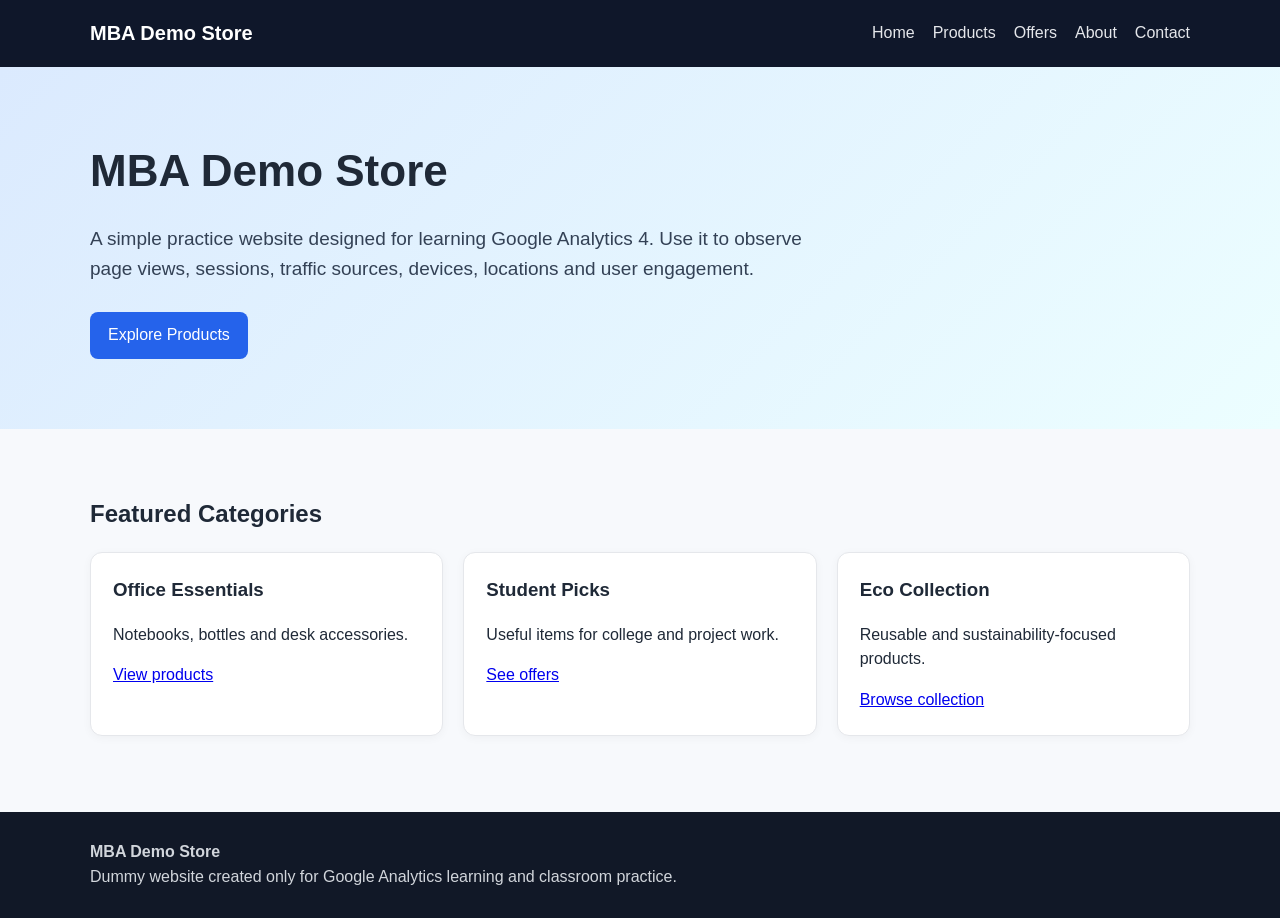
<file: index.html>
<!DOCTYPE html>
<html lang="en">
<head>
     <!-- Google Tag Manager -->
<script>(function(w,d,s,l,i){w[l]=w[l]||[];w[l].push({'gtm.start':
new Date().getTime(),event:'gtm.js'});var f=d.getElementsByTagName(s)[0],
j=d.createElement(s),dl=l!='dataLayer'?'&l='+l:'';j.async=true;j.src=
'https://www.googletagmanager.com/gtm.js?id='+i+dl;f.parentNode.insertBefore(j,f);
})(window,document,'script','dataLayer','GTM-KLMFSGR7');</script>
<!-- End Google Tag Manager -->
<meta charset="UTF-8">
<meta name="viewport" content="width=device-width, initial-scale=1.0">
<title>Home | MBA Demo Store</title>
<link rel="stylesheet" href="style.css">

</head>
<body>
     <!-- Google Tag Manager (noscript) -->
<noscript><iframe src="https://www.googletagmanager.com/ns.html?id=GTM-KLMFSGR7"
height="0" width="0" style="display:none;visibility:hidden"></iframe></noscript>
<!-- End Google Tag Manager (noscript) -->

<header>
  <div class="container">
    <nav>
      <div class="brand">MBA Demo Store</div>
      <a href="index.html">Home</a>
      <a href="products.html">Products</a>
      <a href="offers.html">Offers</a>
      <a href="about.html">About</a>
      <a href="contact.html">Contact</a>
    </nav>
  </div>
</header>


<div class="hero">
  <div class="container">
    <h1>MBA Demo Store</h1>
    <p>A simple practice website designed for learning Google Analytics 4. Use it to observe page views, sessions, traffic sources, devices, locations and user engagement.</p>
    <a class="btn" href="products.html">Explore Products</a>
  </div>
</div>
<section>
  <div class="container">
    <h2>Featured Categories</h2>
    <div class="grid">
      <div class="card"><h3>Office Essentials</h3><p>Notebooks, bottles and desk accessories.</p><a href="products.html">View products</a></div>
      <div class="card"><h3>Student Picks</h3><p>Useful items for college and project work.</p><a href="offers.html">See offers</a></div>
      <div class="card"><h3>Eco Collection</h3><p>Reusable and sustainability-focused products.</p><a href="products.html">Browse collection</a></div>
    </div>
  </div>
</section>


<footer>
  <div class="container">
    <strong>MBA Demo Store</strong><br>
    Dummy website created only for Google Analytics learning and classroom practice.
  </div>
</footer>

</body>
</html>
</file>
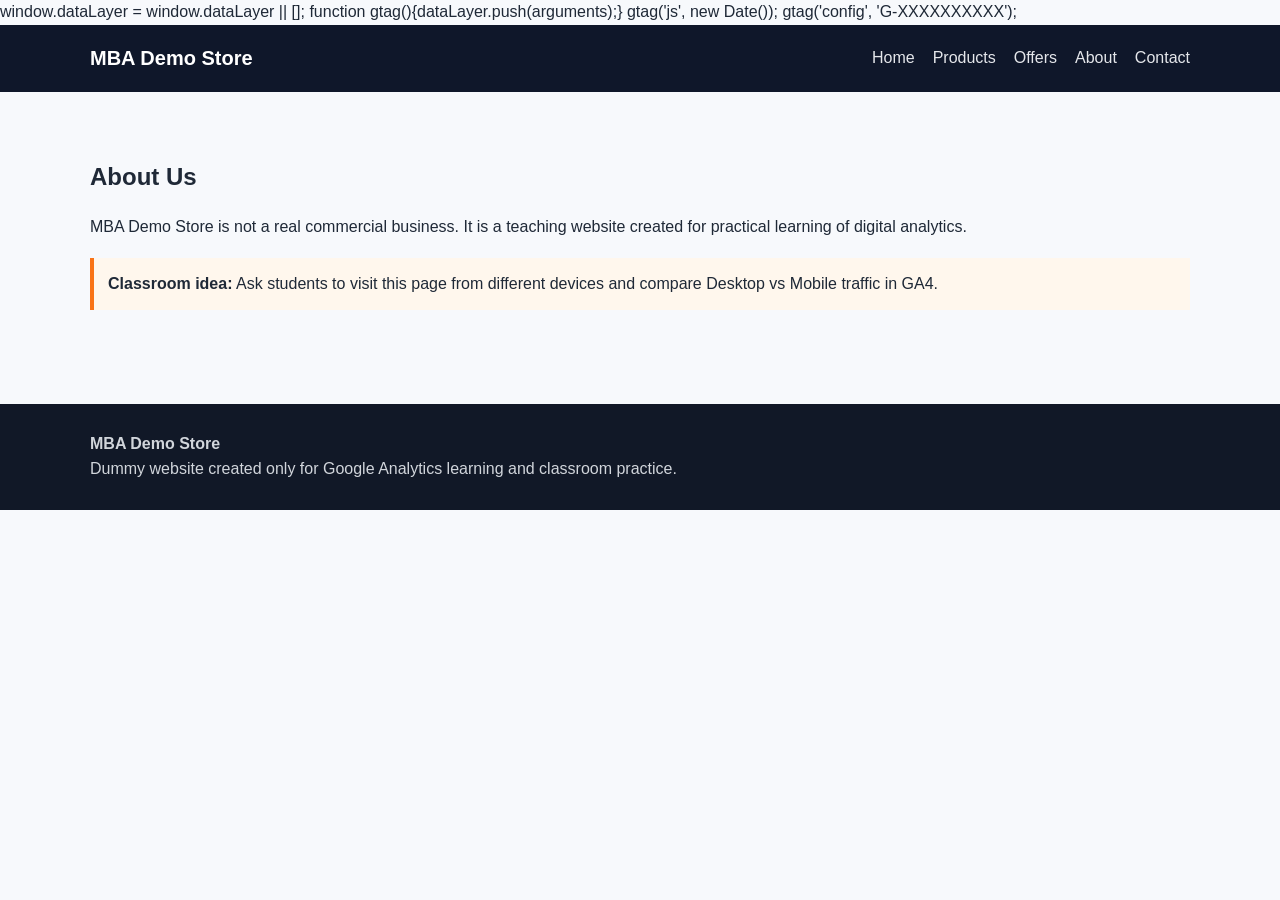
<file: about.html>
<!DOCTYPE html>
<html lang="en">
<head>
     <!-- Google Tag Manager -->
<script>(function(w,d,s,l,i){w[l]=w[l]||[];w[l].push({'gtm.start':
new Date().getTime(),event:'gtm.js'});var f=d.getElementsByTagName(s)[0],
j=d.createElement(s),dl=l!='dataLayer'?'&l='+l:'';j.async=true;j.src=
'https://www.googletagmanager.com/gtm.js?id='+i+dl;f.parentNode.insertBefore(j,f);
})(window,document,'script','dataLayer','GTM-KLMFSGR7');</script>
<!-- End Google Tag Manager -->
<meta charset="UTF-8">
<meta name="viewport" content="width=device-width, initial-scale=1.0">
<title>About | MBA Demo Store</title>
<link rel="stylesheet" href="style.css">


  window.dataLayer = window.dataLayer || [];
  function gtag(){dataLayer.push(arguments);}
  gtag('js', new Date());
  gtag('config', 'G-XXXXXXXXXX');
</script>

</head>
<body>
     <!-- Google Tag Manager (noscript) -->
<noscript><iframe src="https://www.googletagmanager.com/ns.html?id=GTM-KLMFSGR7"
height="0" width="0" style="display:none;visibility:hidden"></iframe></noscript>
<!-- End Google Tag Manager (noscript) -->

<header>
  <div class="container">
    <nav>
      <div class="brand">MBA Demo Store</div>
      <a href="index.html">Home</a>
      <a href="products.html">Products</a>
      <a href="offers.html">Offers</a>
      <a href="about.html">About</a>
      <a href="contact.html">Contact</a>
    </nav>
  </div>
</header>


<section>
  <div class="container">
    <h1>About Us</h1>
    <p>MBA Demo Store is not a real commercial business. It is a teaching website created for practical learning of digital analytics.</p>
    <div class="note"><strong>Classroom idea:</strong> Ask students to visit this page from different devices and compare Desktop vs Mobile traffic in GA4.</div>
  </div>
</section>


<footer>
  <div class="container">
    <strong>MBA Demo Store</strong><br>
    Dummy website created only for Google Analytics learning and classroom practice.
  </div>
</footer>

</body>
</html>
</file>
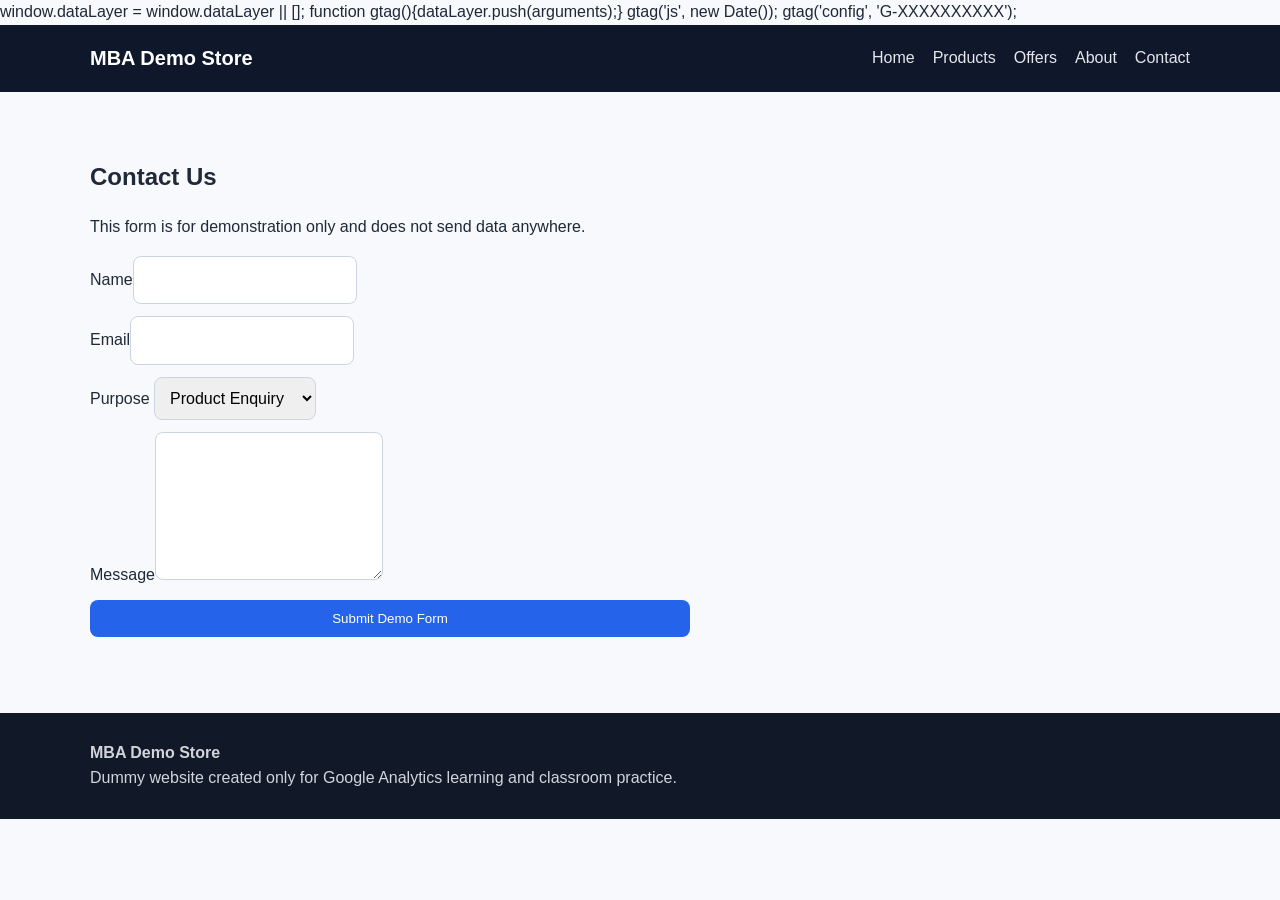
<file: contact.html>
<!DOCTYPE html>
<html lang="en">
<head>
     <!-- Google Tag Manager -->
<script>(function(w,d,s,l,i){w[l]=w[l]||[];w[l].push({'gtm.start':
new Date().getTime(),event:'gtm.js'});var f=d.getElementsByTagName(s)[0],
j=d.createElement(s),dl=l!='dataLayer'?'&l='+l:'';j.async=true;j.src=
'https://www.googletagmanager.com/gtm.js?id='+i+dl;f.parentNode.insertBefore(j,f);
})(window,document,'script','dataLayer','GTM-KLMFSGR7');</script>
<!-- End Google Tag Manager -->
<meta charset="UTF-8">
<meta name="viewport" content="width=device-width, initial-scale=1.0">
<title>Contact | MBA Demo Store</title>
<link rel="stylesheet" href="style.css">


  window.dataLayer = window.dataLayer || [];
  function gtag(){dataLayer.push(arguments);}
  gtag('js', new Date());
  gtag('config', 'G-XXXXXXXXXX');
</script>

</head>
<body>
     <!-- Google Tag Manager (noscript) -->
<noscript><iframe src="https://www.googletagmanager.com/ns.html?id=GTM-KLMFSGR7"
height="0" width="0" style="display:none;visibility:hidden"></iframe></noscript>
<!-- End Google Tag Manager (noscript) -->

<header>
  <div class="container">
    <nav>
      <div class="brand">MBA Demo Store</div>
      <a href="index.html">Home</a>
      <a href="products.html">Products</a>
      <a href="offers.html">Offers</a>
      <a href="about.html">About</a>
      <a href="contact.html">Contact</a>
    </nav>
  </div>
</header>


<section>
  <div class="container">
    <h1>Contact Us</h1>
    <p>This form is for demonstration only and does not send data anywhere.</p>
    <form onsubmit="event.preventDefault(); alert('Thank you! This is a demo form.');">
      <label>Name<input type="text" required></label>
      <label>Email<input type="email" required></label>
      <label>Purpose
        <select>
          <option>Product Enquiry</option>
          <option>Feedback</option>
          <option>Academic Demo</option>
        </select>
      </label>
      <label>Message<textarea rows="5"></textarea></label>
      <button type="submit">Submit Demo Form</button>
    </form>
  </div>
</section>


<footer>
  <div class="container">
    <strong>MBA Demo Store</strong><br>
    Dummy website created only for Google Analytics learning and classroom practice.
  </div>
</footer>

</body>
</html>
</file>
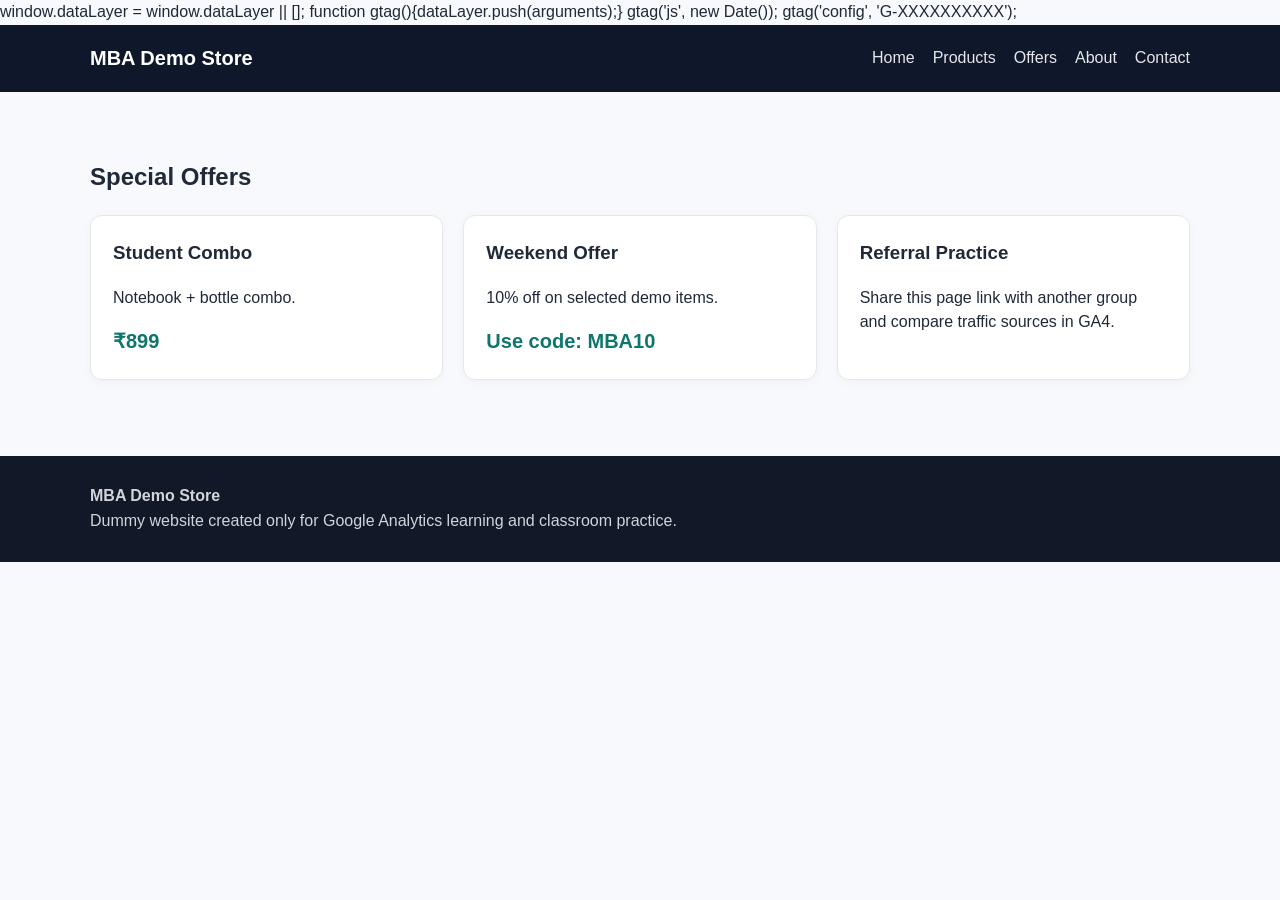
<file: offers.html>
<!DOCTYPE html>
<html lang="en">
<head>
     <!-- Google Tag Manager -->
<script>(function(w,d,s,l,i){w[l]=w[l]||[];w[l].push({'gtm.start':
new Date().getTime(),event:'gtm.js'});var f=d.getElementsByTagName(s)[0],
j=d.createElement(s),dl=l!='dataLayer'?'&l='+l:'';j.async=true;j.src=
'https://www.googletagmanager.com/gtm.js?id='+i+dl;f.parentNode.insertBefore(j,f);
})(window,document,'script','dataLayer','GTM-KLMFSGR7');</script>
<!-- End Google Tag Manager -->
<meta charset="UTF-8">
<meta name="viewport" content="width=device-width, initial-scale=1.0">
<title>Offers | MBA Demo Store</title>
<link rel="stylesheet" href="style.css">


  window.dataLayer = window.dataLayer || [];
  function gtag(){dataLayer.push(arguments);}
  gtag('js', new Date());
  gtag('config', 'G-XXXXXXXXXX');
</script>

</head>
<body>
     <!-- Google Tag Manager (noscript) -->
<noscript><iframe src="https://www.googletagmanager.com/ns.html?id=GTM-KLMFSGR7"
height="0" width="0" style="display:none;visibility:hidden"></iframe></noscript>
<!-- End Google Tag Manager (noscript) -->

<header>
  <div class="container">
    <nav>
      <div class="brand">MBA Demo Store</div>
      <a href="index.html">Home</a>
      <a href="products.html">Products</a>
      <a href="offers.html">Offers</a>
      <a href="about.html">About</a>
      <a href="contact.html">Contact</a>
    </nav>
  </div>
</header>


<section>
  <div class="container">
    <h1>Special Offers</h1>
    <div class="grid">
      <div class="card"><h3>Student Combo</h3><p>Notebook + bottle combo.</p><div class="price">₹899</div></div>
      <div class="card"><h3>Weekend Offer</h3><p>10% off on selected demo items.</p><div class="price">Use code: MBA10</div></div>
      <div class="card"><h3>Referral Practice</h3><p>Share this page link with another group and compare traffic sources in GA4.</p></div>
    </div>
  </div>
</section>


<footer>
  <div class="container">
    <strong>MBA Demo Store</strong><br>
    Dummy website created only for Google Analytics learning and classroom practice.
  </div>
</footer>

</body>
</html>
</file>
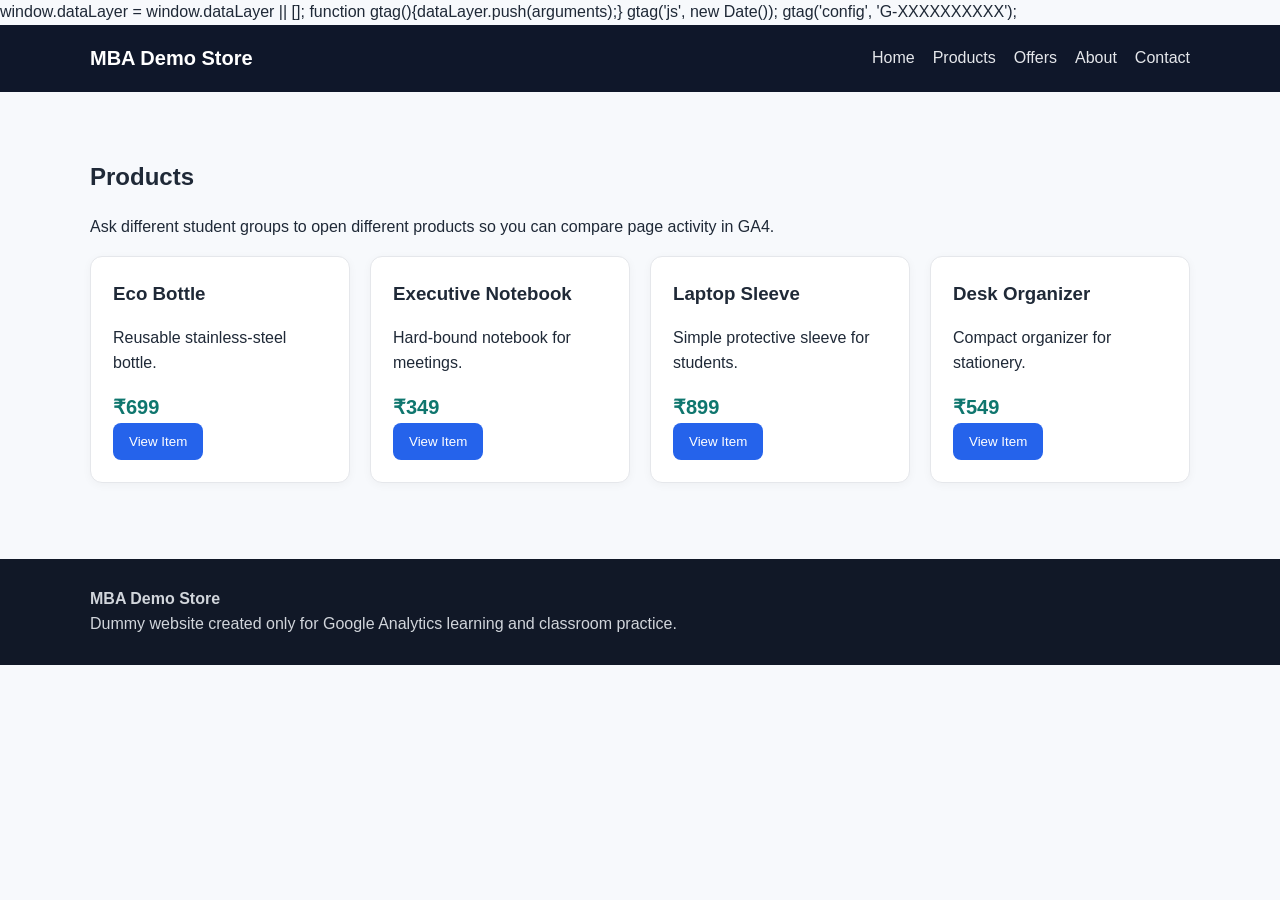
<file: products.html>
<!DOCTYPE html>
<html lang="en">
<head>
     <!-- Google Tag Manager -->
<script>(function(w,d,s,l,i){w[l]=w[l]||[];w[l].push({'gtm.start':
new Date().getTime(),event:'gtm.js'});var f=d.getElementsByTagName(s)[0],
j=d.createElement(s),dl=l!='dataLayer'?'&l='+l:'';j.async=true;j.src=
'https://www.googletagmanager.com/gtm.js?id='+i+dl;f.parentNode.insertBefore(j,f);
})(window,document,'script','dataLayer','GTM-KLMFSGR7');</script>
<!-- End Google Tag Manager -->
<meta charset="UTF-8">
<meta name="viewport" content="width=device-width, initial-scale=1.0">
<title>Products | MBA Demo Store</title>
<link rel="stylesheet" href="style.css">


  window.dataLayer = window.dataLayer || [];
  function gtag(){dataLayer.push(arguments);}
  gtag('js', new Date());
  gtag('config', 'G-XXXXXXXXXX');
</script>

</head>
<body>
     <!-- Google Tag Manager (noscript) -->
<noscript><iframe src="https://www.googletagmanager.com/ns.html?id=GTM-KLMFSGR7"
height="0" width="0" style="display:none;visibility:hidden"></iframe></noscript>
<!-- End Google Tag Manager (noscript) -->

<header>
  <div class="container">
    <nav>
      <div class="brand">MBA Demo Store</div>
      <a href="index.html">Home</a>
      <a href="products.html">Products</a>
      <a href="offers.html">Offers</a>
      <a href="about.html">About</a>
      <a href="contact.html">Contact</a>
    </nav>
  </div>
</header>


<section>
  <div class="container">
    <h1>Products</h1>
    <p>Ask different student groups to open different products so you can compare page activity in GA4.</p>
    <div class="grid">
      <div class="card"><h3>Eco Bottle</h3><p>Reusable stainless-steel bottle.</p><div class="price">₹699</div><button onclick="alert('Demo only')">View Item</button></div>
      <div class="card"><h3>Executive Notebook</h3><p>Hard-bound notebook for meetings.</p><div class="price">₹349</div><button onclick="alert('Demo only')">View Item</button></div>
      <div class="card"><h3>Laptop Sleeve</h3><p>Simple protective sleeve for students.</p><div class="price">₹899</div><button onclick="alert('Demo only')">View Item</button></div>
      <div class="card"><h3>Desk Organizer</h3><p>Compact organizer for stationery.</p><div class="price">₹549</div><button onclick="alert('Demo only')">View Item</button></div>
    </div>
  </div>
</section>


<footer>
  <div class="container">
    <strong>MBA Demo Store</strong><br>
    Dummy website created only for Google Analytics learning and classroom practice.
  </div>
</footer>

</body>
</html>
</file>
<file: style.css>
:root{
  --bg:#f7f9fc; --card:#ffffff; --text:#1f2937; --muted:#6b7280;
  --primary:#2563eb; --accent:#0f766e; --border:#e5e7eb;
}
*{box-sizing:border-box}
body{margin:0;font-family:Arial,Helvetica,sans-serif;background:var(--bg);color:var(--text);line-height:1.55}
header{background:#0f172a;color:#fff;padding:18px 0;position:sticky;top:0}
.container{width:min(1100px,92%);margin:auto}
nav{display:flex;gap:18px;flex-wrap:wrap;align-items:center}
nav .brand{font-weight:700;font-size:20px;margin-right:auto}
nav a{color:#e5e7eb;text-decoration:none}
nav a:hover{color:#fff;text-decoration:underline}
.hero{padding:70px 0;background:linear-gradient(135deg,#dbeafe,#ecfeff)}
.hero h1{font-size:44px;margin:0 0 14px}
.hero p{font-size:19px;max-width:720px;color:#334155}
.btn{display:inline-block;background:var(--primary);color:#fff;padding:11px 18px;border-radius:8px;text-decoration:none;margin-top:10px}
section{padding:46px 0}
.grid{display:grid;grid-template-columns:repeat(auto-fit,minmax(220px,1fr));gap:20px}
.card{background:var(--card);border:1px solid var(--border);border-radius:12px;padding:22px;box-shadow:0 2px 10px rgba(0,0,0,.04)}
.card h3{margin-top:0}
.price{font-weight:700;color:var(--accent);font-size:20px}
footer{background:#111827;color:#d1d5db;padding:28px 0;margin-top:30px}
form{display:grid;gap:12px;max-width:600px}
input,textarea,select{padding:11px;border:1px solid #cbd5e1;border-radius:8px;font:inherit}
button{padding:11px 16px;border:0;border-radius:8px;background:var(--primary);color:#fff;cursor:pointer}
.note{background:#fff7ed;border-left:4px solid #f97316;padding:14px;margin:18px 0}
.small{font-size:14px;color:var(--muted)}
</file>
